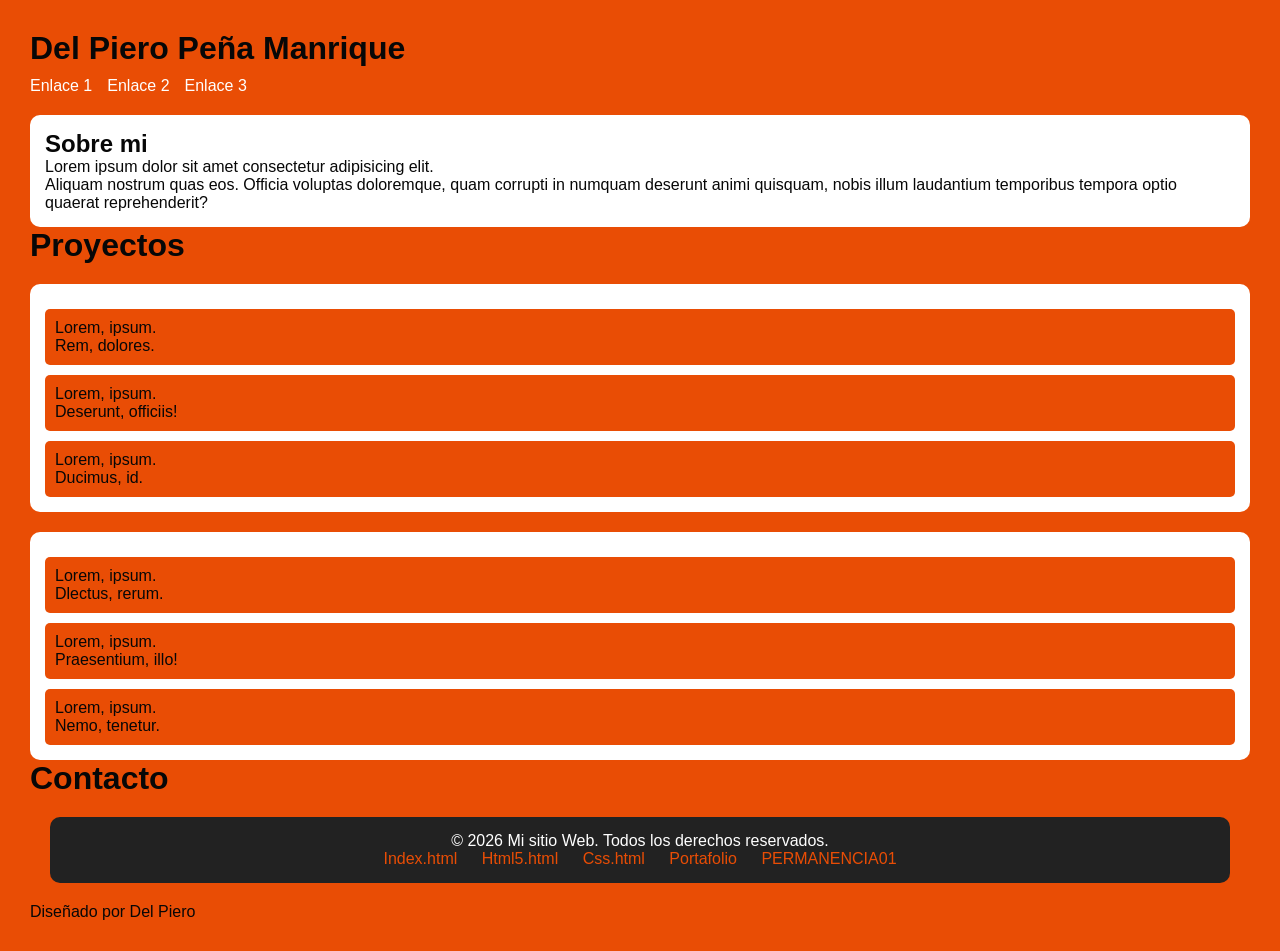
<file: CSS.html>
<!DOCTYPE html>
<html lang="en">
<head>
    <meta charset="UTF-8">
    <meta name="viewport" content="width=device-width, initial-scale=1.0">
    <title>Document</title>
    <link rel="stylesheet" href="CSS.css">
    
</head>
<body>

    <h1 id="nombre">Del Piero Peña Manrique</h1>
    <nav>
        <ul>
            <li><a href="">Enlace 1</a></li>
            <li><a href="">Enlace 2</a></li>
            <li><a href="">Enlace 3</a></li>
        </ul>
    </nav>    

    <section id="sobremi">
        <h1>Sobre mi</h1>
        <p>Lorem ipsum dolor sit amet consectetur adipisicing elit. </p>
        <p>Aliquam nostrum quas eos. Officia voluptas doloremque, quam corrupti in numquam deserunt animi quisquam, nobis illum laudantium temporibus tempora optio quaerat reprehenderit?</p>
    </section>

    <h1>Proyectos</h1>
    <section>
        <article>
            <p>Lorem, ipsum.</p>
            <p>Rem, dolores.</p>
        </article>
        <article>
            <p>Lorem, ipsum.</p>
            <p>Deserunt, officiis!</p>
        </article>
        <article>
            <p>Lorem, ipsum.</p>
            <p>Ducimus, id.</p>
        </article>
    </section>

    <section>
        <article>
            <p>Lorem, ipsum.</p>
            <p>Dlectus, rerum.</p>
        </article>
        <article>
            <p>Lorem, ipsum.</p>
            <p>Praesentium, illo!</p>
        </article>
        <article>
            <p>Lorem, ipsum.</p>
            <p>Nemo, tenetur.</p>
        </article>
    </section>

    <h1>Contacto</h1>
    <footer>
        <p>&copy; 2026 Mi sitio Web. Todos los derechos reservados.</p>
            <nav><a href="index.html">Index.html</a> 
            <a href="HTML5.html">Html5.html</a> 
            <a href="CSS.html">Css.html</a>
            <a href="https://dp-2410.github.io/Portafolio_DP/index.html">Portafolio</a>
            <a href="./PERMANENCIA01.html">PERMANENCIA01</a>
        </nav>
    </footer>
    <p>Diseñado por Del Piero</p>

    
</body>
</html>
</file>
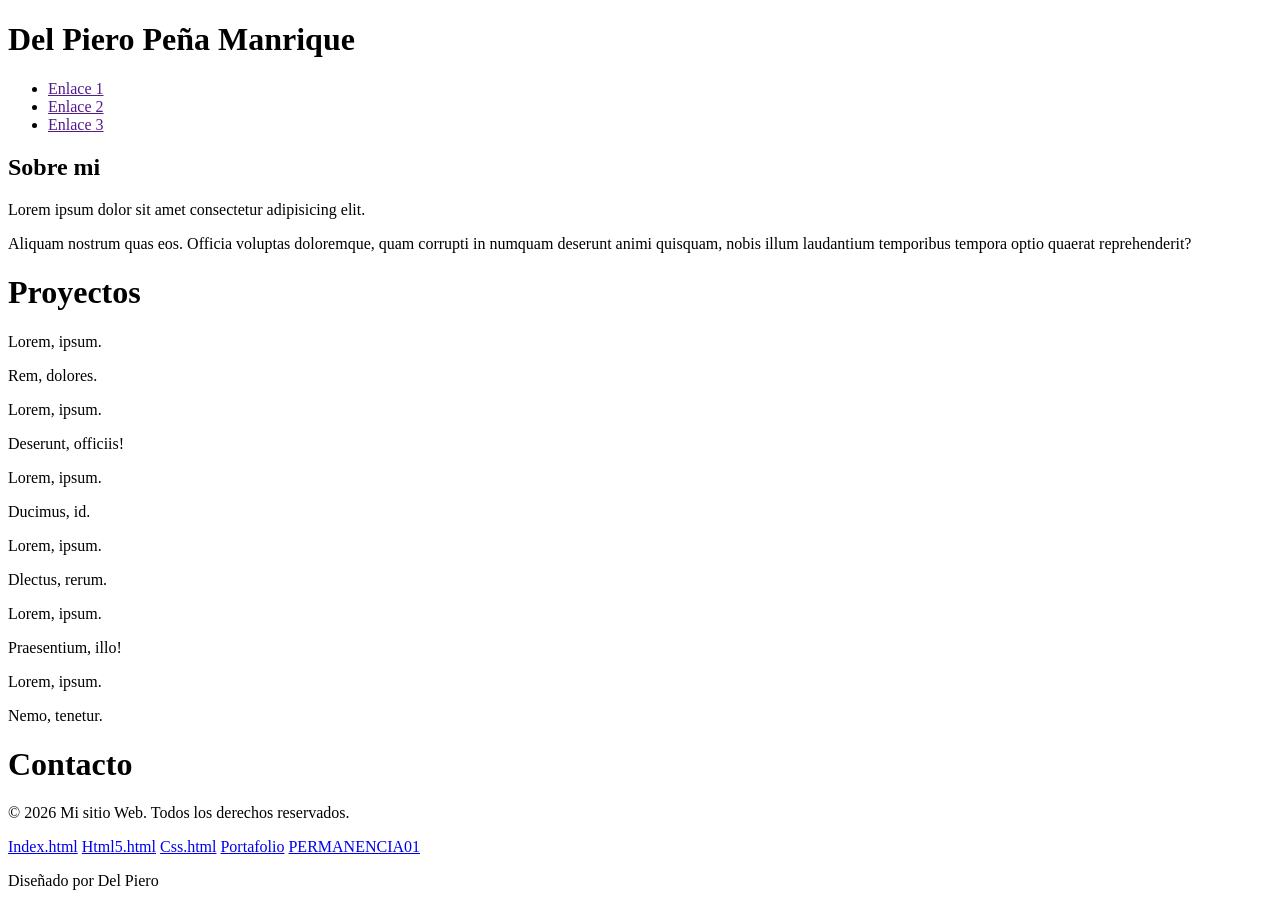
<file: HTML5.html>
<!DOCTYPE html>
<html lang="en">
<head>
    <meta charset="UTF-8">
    <meta name="viewport" content="width=device-width, initial-scale=1.0">
    <title>Document</title>
    
</head>
<body>

    <h1>Del Piero Peña Manrique</h1>
    <nav>
        <ul>
            <li><a href="">Enlace 1</a></li>
            <li><a href="">Enlace 2</a></li>
            <li><a href="">Enlace 3</a></li>
        </ul>
    </nav>    

    <section id="sobremi">
        <h1>Sobre mi</h1>
        <p>Lorem ipsum dolor sit amet consectetur adipisicing elit. </p>
        <p>Aliquam nostrum quas eos. Officia voluptas doloremque, quam corrupti in numquam deserunt animi quisquam, nobis illum laudantium temporibus tempora optio quaerat reprehenderit?</p>
    </section>

    <h1>Proyectos</h1>
    <section>
        <article>
            <p>Lorem, ipsum.</p>
            <p>Rem, dolores.</p>
        </article>
        <article>
            <p>Lorem, ipsum.</p>
            <p>Deserunt, officiis!</p>
        </article>
        <article>
            <p>Lorem, ipsum.</p>
            <p>Ducimus, id.</p>
        </article>
    </section>

    <section>
        <article>
            <p>Lorem, ipsum.</p>
            <p>Dlectus, rerum.</p>
        </article>
        <article>
            <p>Lorem, ipsum.</p>
            <p>Praesentium, illo!</p>
        </article>
        <article>
            <p>Lorem, ipsum.</p>
            <p>Nemo, tenetur.</p>
        </article>
    </section>

    <h1>Contacto</h1>
    <footer>
        <p>&copy; 2026 Mi sitio Web. Todos los derechos reservados.</p>
            <nav><a href="index.html">Index.html</a> 
                <a href="HTML5.html">Html5.html</a> 
                <a href="CSS.html">Css.html</a>
            <a href="https://dp-2410.github.io/Portafolio_DP/index.html">Portafolio</a>
            <a href="./PERMANENCIA01.html">PERMANENCIA01</a>
            </nav>
    </footer>
    <p>Diseñado por Del Piero</p>

    
</body>
</html>
</file>
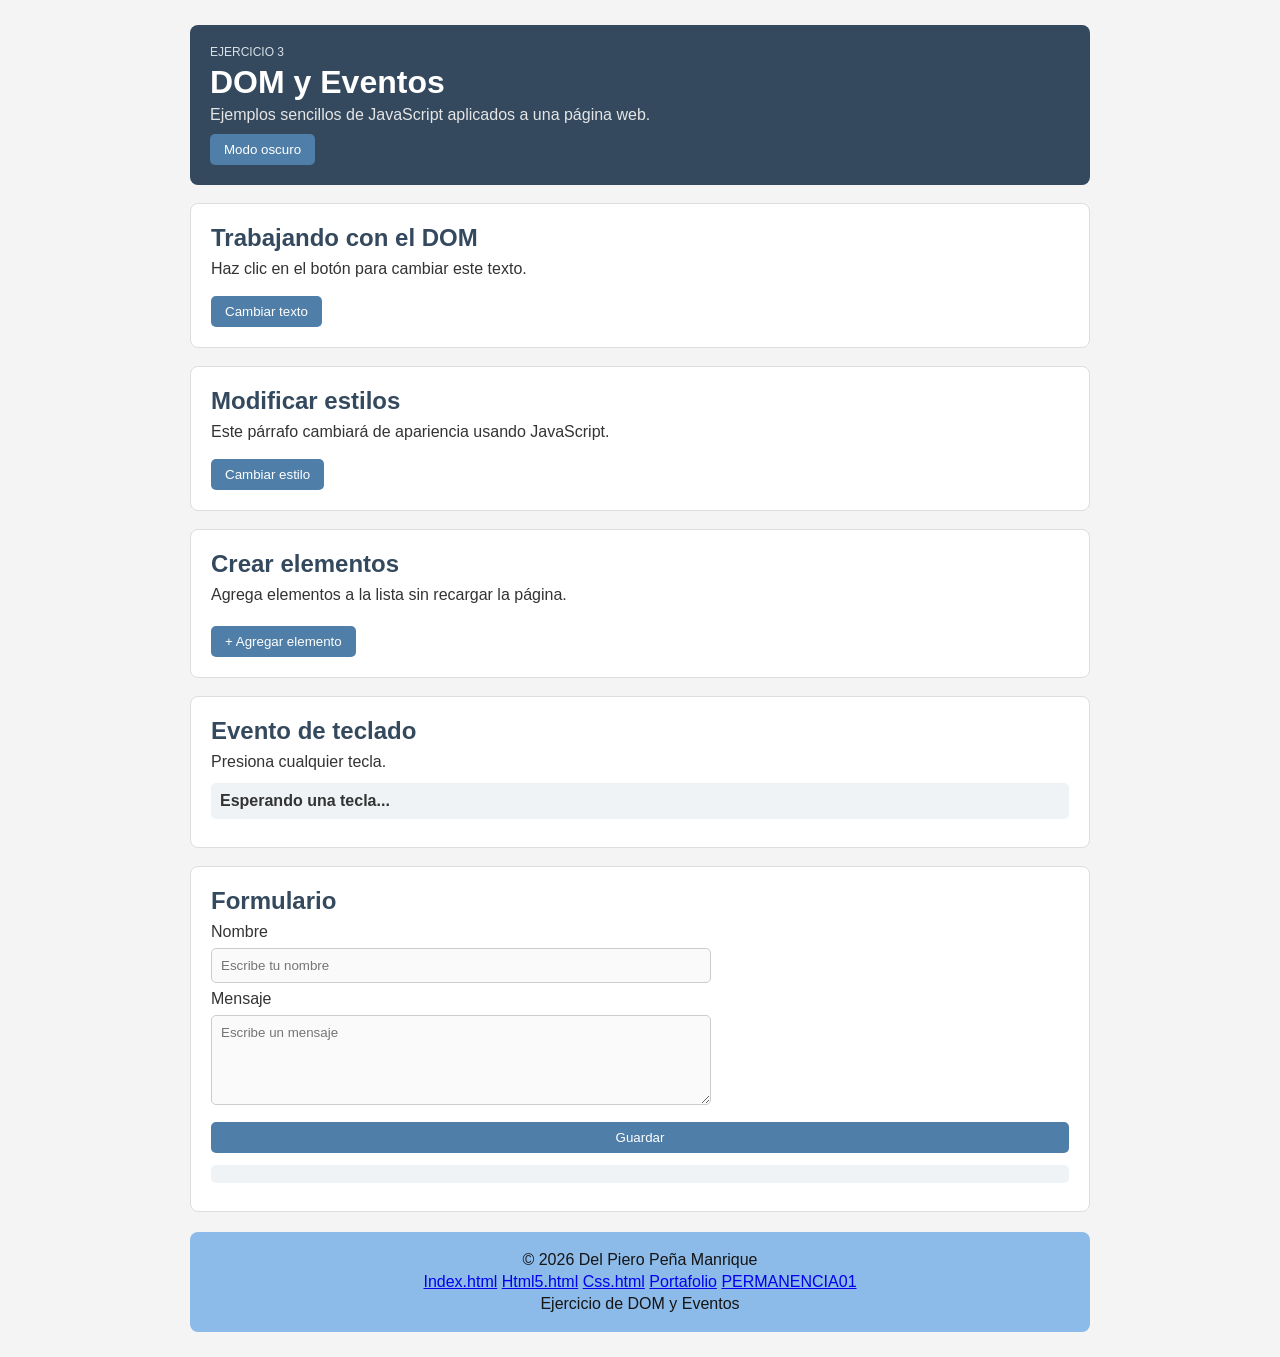
<file: PERMANENCIA01.html>
<!DOCTYPE html>
<html lang="es">

<head>
    <meta charset="UTF-8">
    <meta name="viewport" content="width=device-width, initial-scale=1.0">

    <title>DOM y Eventos</title>

    <link rel="stylesheet" href="PERMANENCIA01.css">
</head>

<body>

    <header>

        <div>
            <p class="etiqueta">EJERCICIO 3</p>

            <h1>DOM y Eventos</h1>

            <p>
                Ejemplos sencillos de JavaScript aplicados
                a una página web.
            </p>
        </div>

        <button id="btnModo">Modo oscuro</button>

    </header>


    <main>


        <section class="presentacion">

            <h2>Trabajando con el DOM</h2>

            <p id="textoPrincipal">
                Haz clic en el botón para cambiar este texto.
            </p>

            <button id="btnCambiar">
                Cambiar texto
            </button>

        </section>


        <section>

            <h2>Modificar estilos</h2>

            <p id="parrafoEstilo">
                Este párrafo cambiará de apariencia usando JavaScript.
            </p>

            <button id="btnEstilo">
                Cambiar estilo
            </button>

        </section>


        <section>

            <h2>Crear elementos</h2>

            <p>
                Agrega elementos a la lista sin recargar la página.
            </p>

            <ul id="lista"></ul>

            <button id="btnAgregar">
                + Agregar elemento
            </button>

        </section>


        <section>

            <h2>Evento de teclado</h2>

            <p>
                Presiona cualquier tecla.
            </p>

            <p id="resultadoTeclado" class="resultado">
                Esperando una tecla...
            </p>

        </section>


        <section>

            <h2>Formulario</h2>

            <form id="formulario">

                <label for="nombre">
                    Nombre
                </label>

                <input
                    id="nombre"
                    type="text"
                    placeholder="Escribe tu nombre"
                >


                <label for="mensaje">
                    Mensaje
                </label>

                <textarea
                    id="mensaje"
                    placeholder="Escribe un mensaje"
                ></textarea>


                <button type="submit">
                    Guardar
                </button>

            </form>

            <p id="resultadoFormulario" class="resultado"></p>

        </section>

    </main>


    <footer>

        <p>
            &copy;
            <span id="anioActual">2026</span>
            Del Piero Peña Manrique
        </p>

        <nav><a href="index.html">Index.html</a> 
                <a href="HTML5.html">Html5.html</a> 
                <a href="CSS.html">Css.html</a>
            <a href="https://dp-2410.github.io/Portafolio_DP/index.html">Portafolio</a>
            <a href="./PERMANENCIA01.html">PERMANENCIA01</a>
            </nav>

        <p>
            Ejercicio de DOM y Eventos
        </p>

    </footer>


    <script src="PERMANENCIA01.js"></script>

</body>

</html>
</file>
<file: CSS.css>
*{
  margin: 0;
  padding: 0;
  font-family: Arial, sans-serif;
}

body{
  background: rgb(233, 77, 5);
  color: #070707;
  padding: 30px;
}

header{
  background: #222;
  padding: 15px;
  border-radius: 20px;
}

nav ul{
  list-style: none;
  display: flex;
  gap: 15px;
  margin-top: 10px;
}

nav a{
  color: white;
  text-decoration: none;
}

nav a:hover{
  color: rgb(233, 77, 5);
}

section{
  background: white;
  margin-top: 20px;
  padding: 15px;
  border-radius: 10px;
}

article{
  margin-top: 10px;
  padding: 10px;
  background: rgb(233, 77, 5);
  border-radius: 5px;
}

footer{
  margin: 20px;
  padding: 15px;
  background: #222;
  color: white;
  border-radius: 10px;
  text-align: center;
}

footer a{
  color: rgb(233, 77, 5);
  margin: 10px;
  text-decoration: none;
}

footer a:hover{
  color: rgb(236, 231, 229);
}
</file>
<file: PERMANENCIA01.css>
* {
    margin: 0;
    padding: 0;
    box-sizing: border-box;
    font-family: Arial, sans-serif;
}

body {
    background: #f4f4f4;
    color: #333;
    padding: 25px;
}


header {
    max-width: 900px;
    margin: auto;
    padding: 20px;
    background: #34495e;
    color: white;
    border-radius: 8px;
}

.etiqueta {
    font-size: 12px;
    color: #d6e0e8;
    margin-bottom: 5px;
}

header h1 {
    margin-bottom: 5px;
}

header p {
    color: #e5e5e5;
}

main {
    max-width: 900px;
    margin: auto;
}

section {
    background: white;
    margin-top: 18px;
    padding: 20px;
    border-radius: 8px;
    border: 1px solid #ddd;
}

section h2 {
    color: #34495e;
    margin-bottom: 8px;
}

section p {
    margin-bottom: 8px;
}

button {
    margin-top: 10px;
    padding: 8px 14px;
    border: none;
    border-radius: 5px;
    background: #4f7ea8;
    color: white;
    cursor: pointer;
}

button:hover {
    background: #3f6688;
}

ul {
    margin: 12px 0 0 20px;
}

li {
    margin-bottom: 5px;
}

#formulario {
    display: flex;
    flex-direction: column;
    gap: 7px;
}

input, textarea {
    width: 100%;
    max-width: 500px;
    padding: 9px;
    border: 1px solid #ccc;
    border-radius: 5px;
    background: #fafafa;
}

input:focus, textarea:focus {
    outline: none;
    border-color: #4f7ea8;
}

textarea {
    min-height: 90px;
    resize: vertical;
}

.resultado {
    margin-top: 12px;
    padding: 9px;
    background: #f0f3f5;
    border-radius: 5px;
    font-weight: bold;
}

footer {
    max-width: 900px;
    margin: 20px auto 0;
    padding: 15px;
    background: #8cbae9;
    color: white;
    text-align: center;
    border-radius: 8px;
}

footer p {
    margin: 4px;
    color: #151515;
}

body.modo-oscuro {
    background: #1e1e1e;
    color: #eee;
}

body.modo-oscuro section {
    background: #292929;
    border-color: #444;
}

body.modo-oscuro section h2 {
    color: #b8d0e5;
}

body.modo-oscuro input,
body.modo-oscuro textarea {
    background: #333;
    color: white;
    border-color: #555;
}

body.modo-oscuro .resultado {
    background: #333;
}

body.modo-oscuro header,
body.modo-oscuro footer {
    background: #151515;
}
</file>
